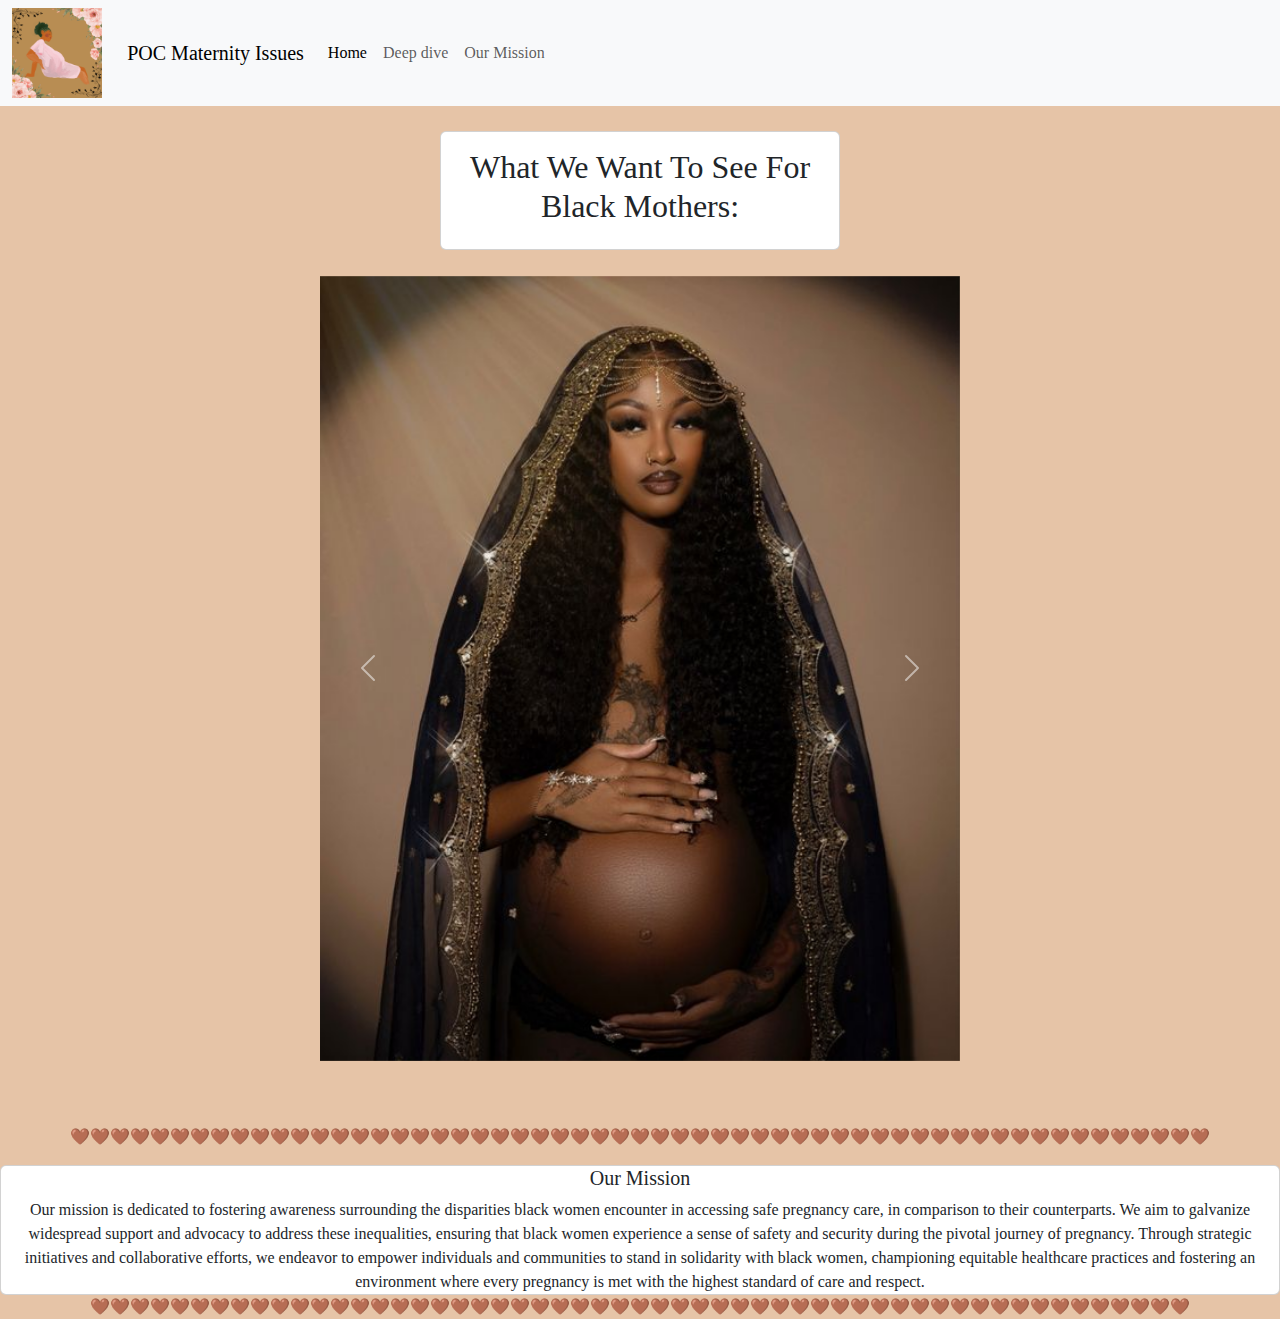
<file: mission.html>
<!DOCTYPE html>
<html>

<head>
  
  <meta charset="utf-8">
  <meta name="viewport" content="width=device-width">
  <title>replit</title>
  <link href="style.css" rel="stylesheet" type="text/css"/>

  <link href="https://cdn.jsdelivr.net/npm/bootstrap@5.3.3/dist/css/bootstrap.min.css" rel="stylesheet" integrity="sha384-QWTKZyjpPEjISv5WaRU9OFeRpok6YctnYmDr5pNlyT2bRjXh0JMhjY6hW+ALEwIH" crossorigin="anonymous">
<script src="mission.js" defer></script>
</head>
<!--ADDED NAVBAR -->
<body class = "w">
  <nav class="navbar navbar-expand-lg bg-body-tertiary">
    <div class="container-fluid">
      <img class="ppw" src = "poc.png" alt = "pregnant poc">
      <a id="sbm3" class="navbar-brand" href="index.html" >POC Maternity Issues</a>
      <button class="navbar-toggler" type="button" data-bs-toggle="collapse" data-bs-target="#navbarNavAltMarkup" aria-controls="navbarNavAltMarkup" aria-expanded="false" aria-label="Toggle navigation">
        <span class="navbar-toggler-icon"></span>
      </button>
      <div class="collapse navbar-collapse" id="navbarNavAltMarkup">
        <div class="navbar-nav">
          <a class="nav-link active" aria-current="page" href="index.html">Home</a>
          <a class="nav-link" href="deepDive.html">Deep dive</a>
          <a class="nav-link" href="mission.hmtl">Our Mission</a>
        </div>
      </div>
    </div>
  </nav>



  <!-- when hovering over logo it changes the text  -->
  <center>

    <div class="card" style="width: 25rem;">
      <div class="card-body">
        <h2 class="card-title">What We Want To See For Black Mothers:</h2>
      </div>
    </div>

    <!-- added a carousel to show images of black mothers  -->
  <div id="carouselExample" class="carousel slide vv">
    <div class="carousel-inner">
      <div class="carousel-item active">
        <img src="bm1.jpg" class="d-block w-100" alt="...">
      </div>
      <div class="carousel-item">
        <img src="bm3.jpg" class="d-block w-100" alt="...">
      </div>
      <div class="carousel-item">
        <img src="bm4.jpg" class="d-block w-100" alt="...">
      </div>
    </div>
    <button class="carousel-control-prev" type="button" data-bs-target="#carouselExample" data-bs-slide="prev">
      <span class="carousel-control-prev-icon" aria-hidden="true"></span>
      <span class="visually-hidden">Previous</span>
    </button>
    <button class="carousel-control-next" type="button" data-bs-target="#carouselExample" data-bs-slide="next">
      <span class="carousel-control-next-icon" aria-hidden="true"></span>
      <span class="visually-hidden">Next</span>
    </button>
  </div>
     <p class = "bHearts">🤎🤎🤎🤎🤎🤎🤎🤎🤎🤎🤎🤎🤎🤎🤎🤎🤎🤎🤎🤎🤎🤎🤎🤎🤎🤎🤎🤎🤎🤎🤎🤎🤎🤎🤎🤎🤎🤎🤎🤎🤎🤎🤎🤎🤎🤎🤎🤎🤎🤎🤎🤎🤎🤎🤎🤎🤎</p>
    
    <!-- added a card to show everyone why we wanted to do this  -->
  <div class="card"
    <div class="card-body">
      <h5 class="card-title">Our Mission</h5>
      <p class="card-text">Our mission is dedicated to fostering awareness surrounding the disparities black women encounter in accessing safe pregnancy care, in comparison to their counterparts. We aim to galvanize widespread support and advocacy to address these inequalities, ensuring that black women experience a sense of safety and security during the pivotal journey of pregnancy. Through strategic initiatives and collaborative efforts, we endeavor to empower individuals and communities to stand in solidarity with black women, championing equitable healthcare practices and fostering an environment where every pregnancy is met with the highest standard of care and respect. </p>
    </div>
  </div>

     <p class = "bHearts">🤎🤎🤎🤎🤎🤎🤎🤎🤎🤎🤎🤎🤎🤎🤎🤎🤎🤎🤎🤎🤎🤎🤎🤎🤎🤎🤎🤎🤎🤎🤎🤎🤎🤎🤎🤎🤎🤎🤎🤎🤎🤎🤎🤎🤎🤎🤎🤎🤎🤎🤎🤎🤎🤎🤎</p>

    
    </center>





















  <script src="https://cdn.jsdelivr.net/npm/bootstrap@5.3.3/dist/js/bootstrap.bundle.min.js" integrity="sha384-YvpcrYf0tY3lHB60NNkmXc5s9fDVZLESaAA55NDzOxhy9GkcIdslK1eN7N6jIeHz" crossorigin="anonymous"></script>
</body>

</html>
</file>
<file: style.css>
html {
  height: 100%;
  width: 100%;
}
/* CENTERING AND MAKE SURE PPW IS IN A CORRECT AREA  */
.ppw{
  height:auto;
  width: 7vw; 
  margin-right: 2vw;
}
/* CENTERING AND MAKE SURE CAROUSEL IS IN A CORRECT AREA  */
.carousel{
  height: auto;
  width: 40vw;
}
/*  Making sure text and other things on navbar are even and where they need to be placed  */
.navbar{
  margin-bottom:2vw;
  font-family: "Merienda", cursive;
  font-optical-sizing: auto;
  font-style: normal;
}
/* making sure ll image is where it needs to be  */
.ll{
  margin-top:5vw;
  margin-bottom:5vw;
}
/* changing background color*/
.w{
  background-color:#e6c4a7;
}
/* making sure  */
p, h5, h2{
  margin-bottom:2vw;
  font-family: "Merienda", cursive;
  font-optical-sizing: auto;
  font-style: normal;
}
/* sizing image */
 .alert-primary {
   background-color:#e5d7cc !important;
  color:#613c1a !important;
   text-align: center;
 }
/* coloring background  */
#color{
  background-color:#4c3929 !important;
  color: white;
}
/* sizing card */
.Welcome card{
  margin-left: auto;
  margin-right: auto;
  width: 50%;
  
}
/* making sure text is in the center  */
.h1{
  text-align:center;
}
/* sizing vv */
.vv{
  margin-top:2vw;
  margin-bottom:5vw;
  height: auto;
  width:50vw;
}
/* placing button in the correct place  */
.btn-outline-dark{
  margin-top: 2vw;
  margin-bottom:2vw;
  margin-left: 2vw;
}
/* sizing image */
#img{
  margin-top: 2vw;
  margin-bottom:2vw;
  margin-left: 2vw;
  height: auto;
  width:50vw;
}

/* sizing image */
#bmm{
  margin-top: 3vw;
}
</file>
